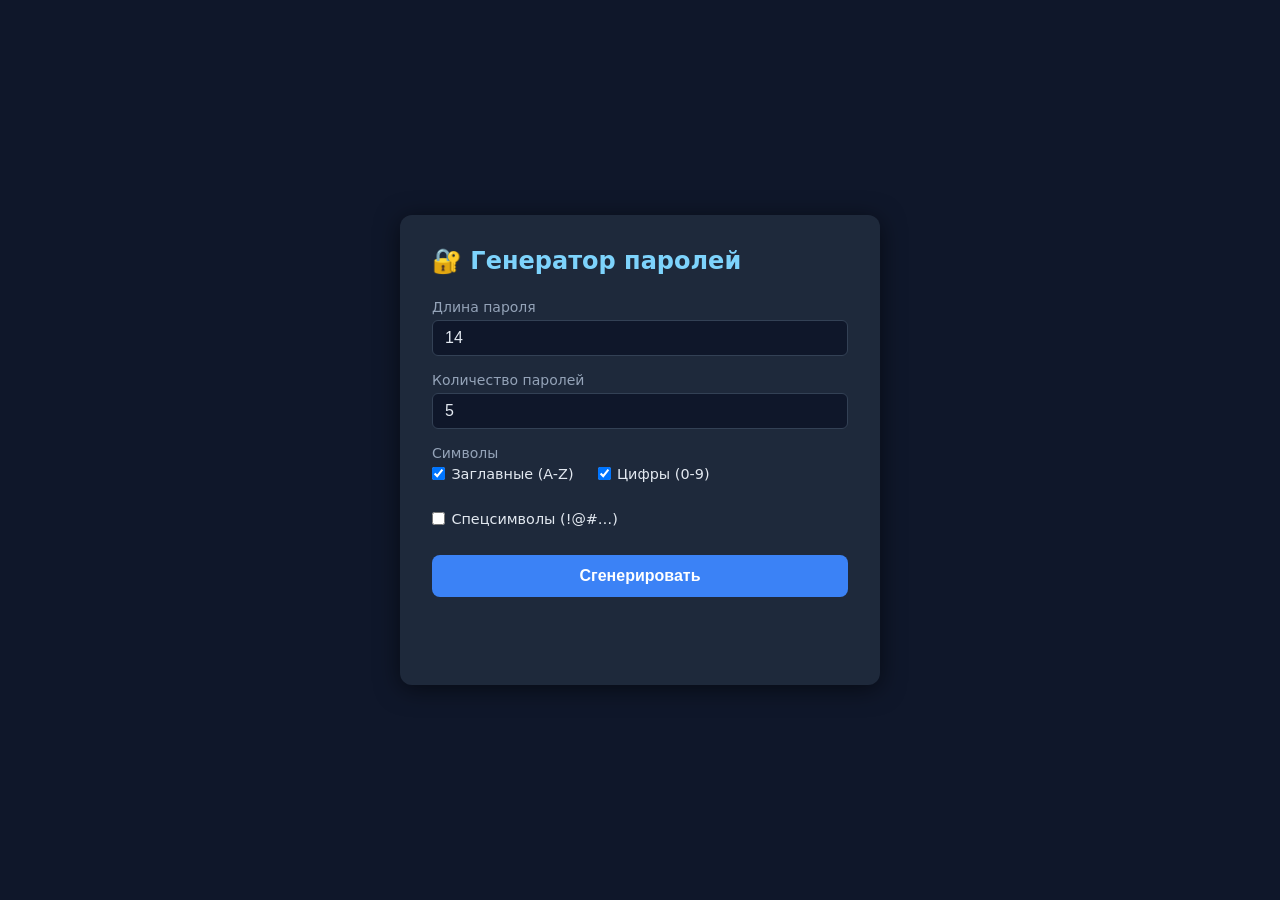
<file: ManatovIA/frontend/index.html>
<!DOCTYPE html>
<html lang="ru">
<head>
  <meta charset="UTF-8">
  <title>Генератор паролей</title>
  <style>
    * { box-sizing: border-box; margin: 0; padding: 0; }
    body { font-family: system-ui, sans-serif; background: #0f172a; color: #e2e8f0; min-height: 100vh; display: flex; align-items: center; justify-content: center; }
    .card { background: #1e293b; border-radius: 12px; padding: 2rem; width: 480px; box-shadow: 0 4px 24px #0008; }
    h1 { font-size: 1.5rem; margin-bottom: 1.5rem; color: #7dd3fc; }
    .row { margin-bottom: 1rem; }
    label { display: block; font-size: .875rem; color: #94a3b8; margin-bottom: .3rem; }
    input[type=number] { width: 100%; padding: .5rem .75rem; border-radius: 6px; border: 1px solid #334155; background: #0f172a; color: #e2e8f0; font-size: 1rem; }
    .checks { display: flex; gap: 1.5rem; flex-wrap: wrap; }
    .checks label { display: flex; align-items: center; gap: .4rem; color: #e2e8f0; font-size: .9rem; cursor: pointer; }
    button { width: 100%; padding: .75rem; border-radius: 8px; border: none; background: #3b82f6; color: #fff; font-size: 1rem; font-weight: 600; cursor: pointer; margin-top: .5rem; }
    button:disabled { background: #1e40af; cursor: not-allowed; }
    #status { margin-top: 1.25rem; font-size: .9rem; color: #94a3b8; min-height: 1.2rem; }
    #results { margin-top: 1rem; }
    .pwd-item { background: #0f172a; border-radius: 6px; padding: .6rem .9rem; margin-bottom: .5rem; display: flex; justify-content: space-between; align-items: center; font-family: monospace; font-size: .95rem; }
    .badge { font-size: .75rem; padding: .2rem .55rem; border-radius: 999px; font-family: system-ui; font-weight: 600; }
    .badge.weak   { background: #7f1d1d; color: #fca5a5; }
    .badge.medium { background: #78350f; color: #fcd34d; }
    .badge.strong { background: #14532d; color: #86efac; }
    .copy-btn { background: none; border: 1px solid #334155; color: #94a3b8; padding: .2rem .5rem; border-radius: 4px; cursor: pointer; font-size: .75rem; width: auto; margin-top: 0; }
    .copy-btn:hover { border-color: #7dd3fc; color: #7dd3fc; }
  </style>
</head>
<body>
<div class="card">
  <h1>🔐 Генератор паролей</h1>
  <form id="form">
    <div class="row">
      <label>Длина пароля</label>
      <input type="number" id="length" value="14" min="4" max="64">
    </div>
    <div class="row">
      <label>Количество паролей</label>
      <input type="number" id="count" value="5" min="1" max="20">
    </div>
    <div class="row">
      <label>Символы</label>
      <div class="checks">
        <label><input type="checkbox" id="upper" checked> Заглавные (A-Z)</label>
        <label><input type="checkbox" id="digits" checked> Цифры (0-9)</label>
        <label><input type="checkbox" id="special"> Спецсимволы (!@#…)</label>
      </div>
    </div>
    <button type="submit" id="btn">Сгенерировать</button>
  </form>
  <div id="status"></div>
  <div id="results"></div>
</div>

<script>
  const form = document.getElementById('form');
  const btn = document.getElementById('btn');
  const statusEl = document.getElementById('status');
  const resultsEl = document.getElementById('results');
  let pollTimer = null;

  form.addEventListener('submit', async (e) => {
    e.preventDefault();
    clearInterval(pollTimer);
    resultsEl.innerHTML = '';
    btn.disabled = true;
    statusEl.textContent = 'Отправляем задачу…';

    const body = {
      length:      parseInt(document.getElementById('length').value),
      count:       parseInt(document.getElementById('count').value),
      use_upper:   document.getElementById('upper').checked,
      use_digits:  document.getElementById('digits').checked,
      use_special: document.getElementById('special').checked,
    };

    const res = await fetch('/api/generate', {
      method: 'POST',
      headers: { 'Content-Type': 'application/json' },
      body: JSON.stringify(body),
    });
    const { task_id } = await res.json();

    statusEl.textContent = 'Задача в очереди…';
    poll(task_id);
  });

  function poll(task_id) {
    pollTimer = setInterval(async () => {
      const res = await fetch(`/api/status/${task_id}`);
      const data = await res.json();

      if (data.status === 'running') {
        statusEl.textContent = 'Генерируем…';
      } else if (data.status === 'done') {
        clearInterval(pollTimer);
        statusEl.textContent = `Готово — ${data.passwords.length} паролей`;
        btn.disabled = false;
        render(data.passwords);
      }
    }, 1000);
  }

  function render(passwords) {
    resultsEl.innerHTML = '';
    passwords.forEach(p => {
      const item = document.createElement('div');
      item.className = 'pwd-item';

      const pwdSpan = document.createElement('span');
      pwdSpan.textContent = p.password;

      const controls = document.createElement('div');
      controls.style.cssText = 'display:flex;gap:.5rem;align-items:center';

      const badge = document.createElement('span');
      badge.className = `badge ${p.strength}`;
      badge.textContent = p.strength;

      const copyBtn = document.createElement('button');
      copyBtn.className = 'copy-btn';
      copyBtn.textContent = 'copy';
      copyBtn.addEventListener('click', () => navigator.clipboard.writeText(p.password));

      controls.appendChild(badge);
      controls.appendChild(copyBtn);
      item.appendChild(pwdSpan);
      item.appendChild(controls);
      resultsEl.appendChild(item);
    });
  }
</script>
</body>
</html>
</file>
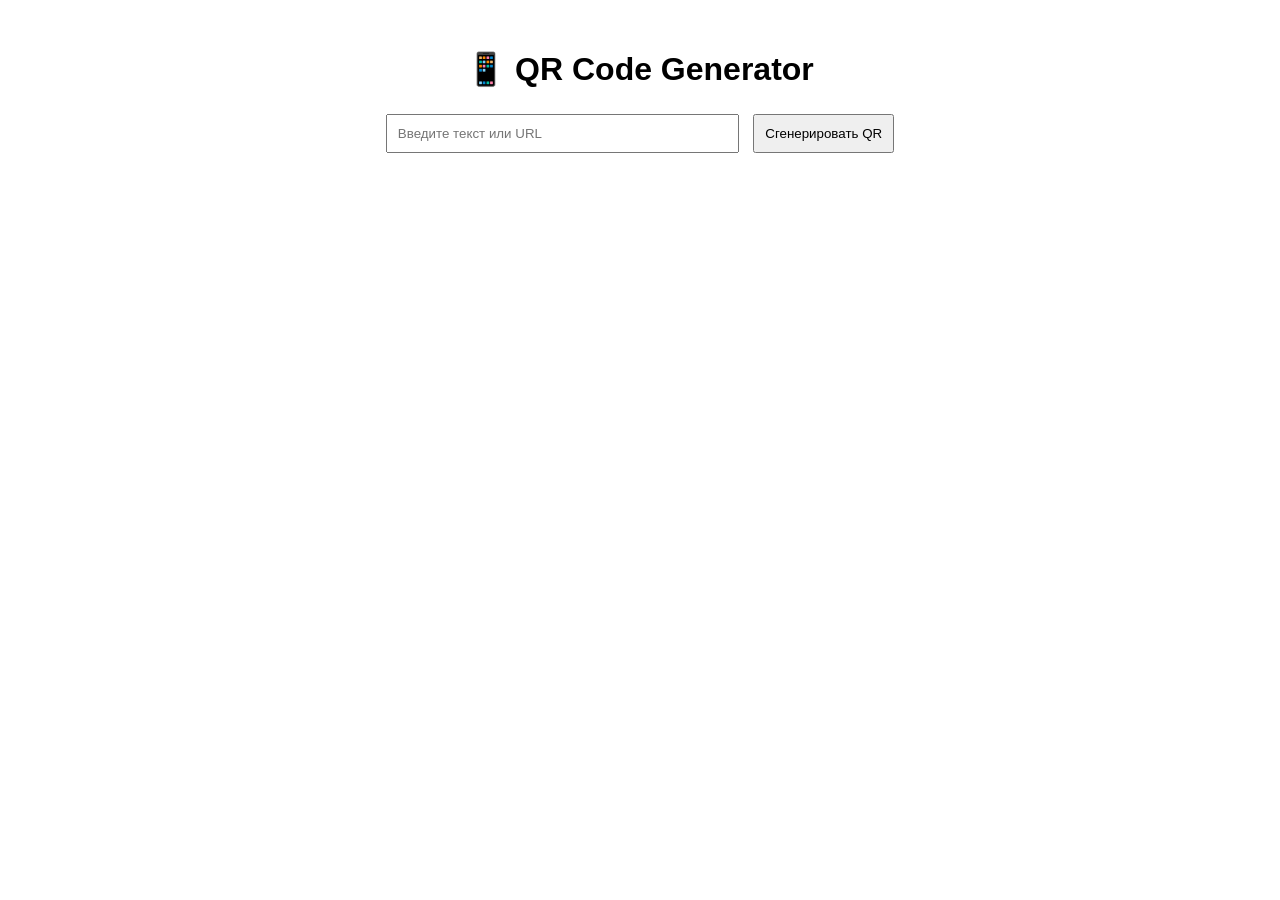
<file: PolyanskyS_105/frontend/index.html>
<!DOCTYPE html>
<html>
<head>
    <title>QR Code Generator</title>
    <style>
        body { font-family: Arial; max-width: 600px; margin: 50px auto; text-align: center; }
        input, button { padding: 10px; margin: 5px; }
        img { margin-top: 20px; border: 1px solid #ddd; padding: 10px; }
    </style>
</head>
<body>
    <h1>📱 QR Code Generator</h1>
    <input type="text" id="text" placeholder="Введите текст или URL" size="40">
    <button onclick="generateQR()">Сгенерировать QR</button>
    <br>
    <div id="result"></div>

    <script>
        async function generateQR() {
            const text = document.getElementById('text').value;
            if (!text) {
                alert('Введите текст!');
                return;
            }

            const response = await fetch('/generate', {
                method: 'POST',
                headers: { 'Content-Type': 'application/json' },
                body: JSON.stringify({ text: text })
            });

            const data = await response.json();
            document.getElementById('result').innerHTML = 
                `<h3>Ваш QR-код:</h3><img src="data:image/png;base64,${data.qr}" />`;
        }
    </script>
</body>
</html>
</file>
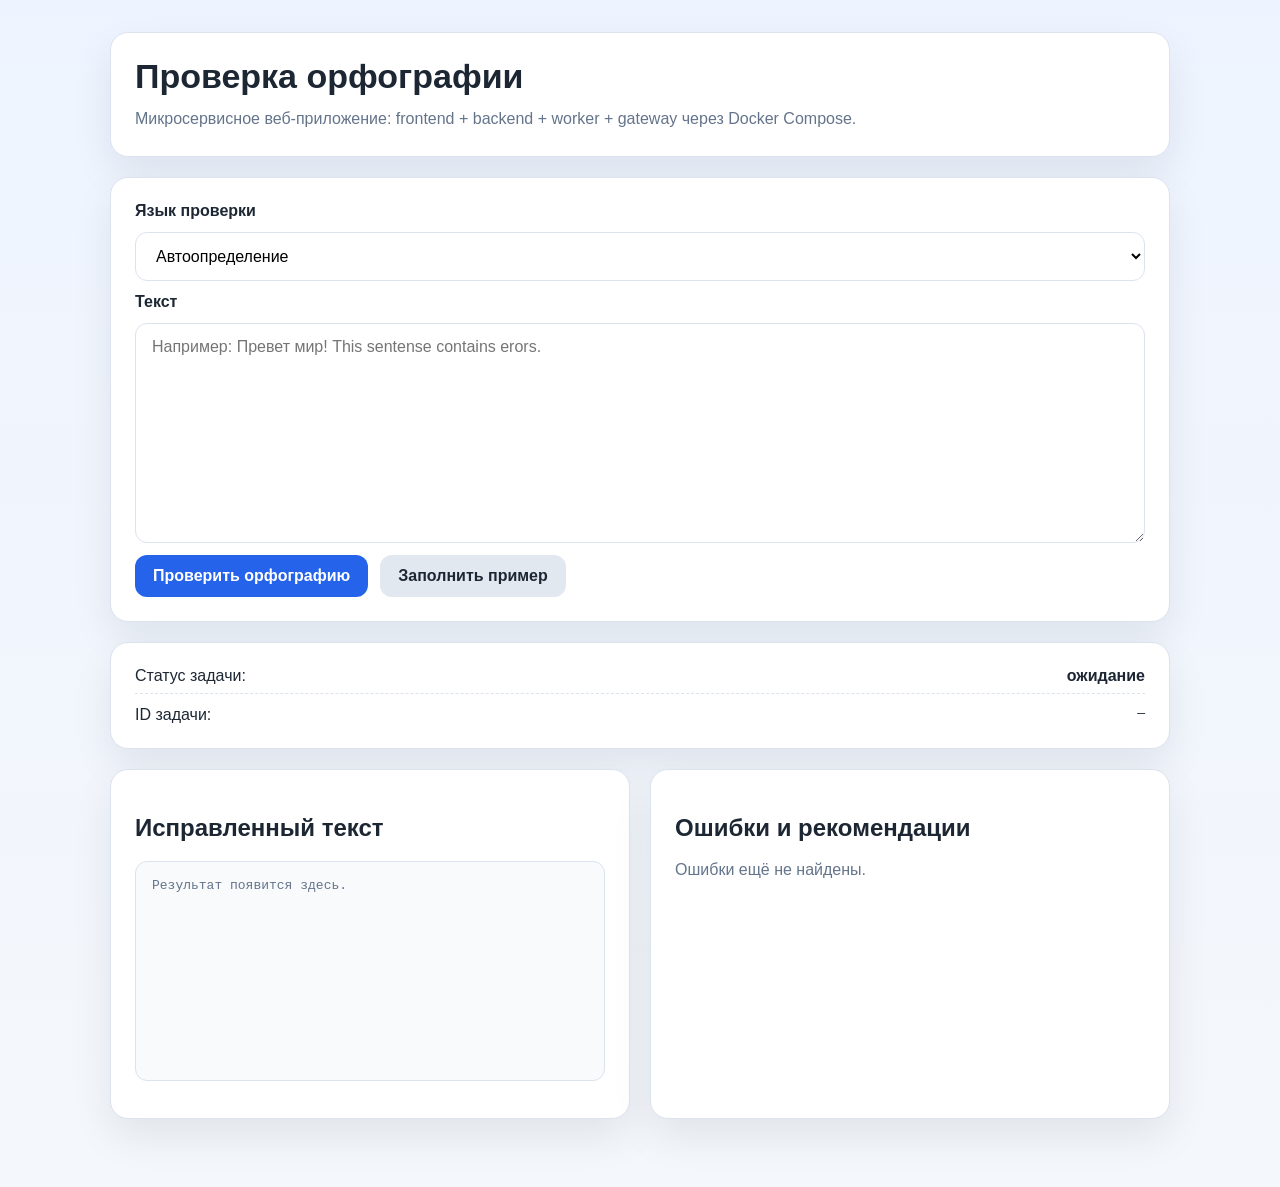
<file: StrelnikovaDA/frontend/index.html>
<!doctype html>
<html lang="ru">
<head>
  <meta charset="UTF-8">
  <meta name="viewport" content="width=device-width, initial-scale=1.0">
  <title>Проверка орфографии</title>
  <link rel="stylesheet" href="style.css">
</head>
<body>
  <main class="page">
    <section class="card hero">
      <h1>Проверка орфографии</h1>
      <p class="subtitle">
        Микросервисное веб-приложение: frontend + backend + worker + gateway через Docker Compose.
      </p>
    </section>

    <section class="card form-card">
      <label for="language">Язык проверки</label>
      <select id="language">
        <option value="auto" selected>Автоопределение</option>
        <option value="ru">Русский</option>
        <option value="en">English</option>
      </select>

      <label for="text">Текст</label>
      <textarea id="text" rows="10" placeholder="Например: Превет мир! This sentense contains erors."></textarea>

      <div class="actions">
        <button id="checkBtn">Проверить орфографию</button>
        <button id="fillDemoBtn" class="secondary">Заполнить пример</button>
      </div>
    </section>

    <section class="card status-card">
      <div class="status-row">
        <span>Статус задачи:</span>
        <strong id="taskStatus">ожидание</strong>
      </div>
      <div class="status-row">
        <span>ID задачи:</span>
        <code id="taskId">—</code>
      </div>
    </section>

    <section class="grid">
      <section class="card">
        <h2>Исправленный текст</h2>
        <pre id="correctedText" class="output empty">Результат появится здесь.</pre>
      </section>

      <section class="card">
        <h2>Ошибки и рекомендации</h2>
        <div id="issues" class="issues empty">Ошибки ещё не найдены.</div>
      </section>
    </section>
  </main>

  <script src="script.js"></script>
</body>
</html>
</file>
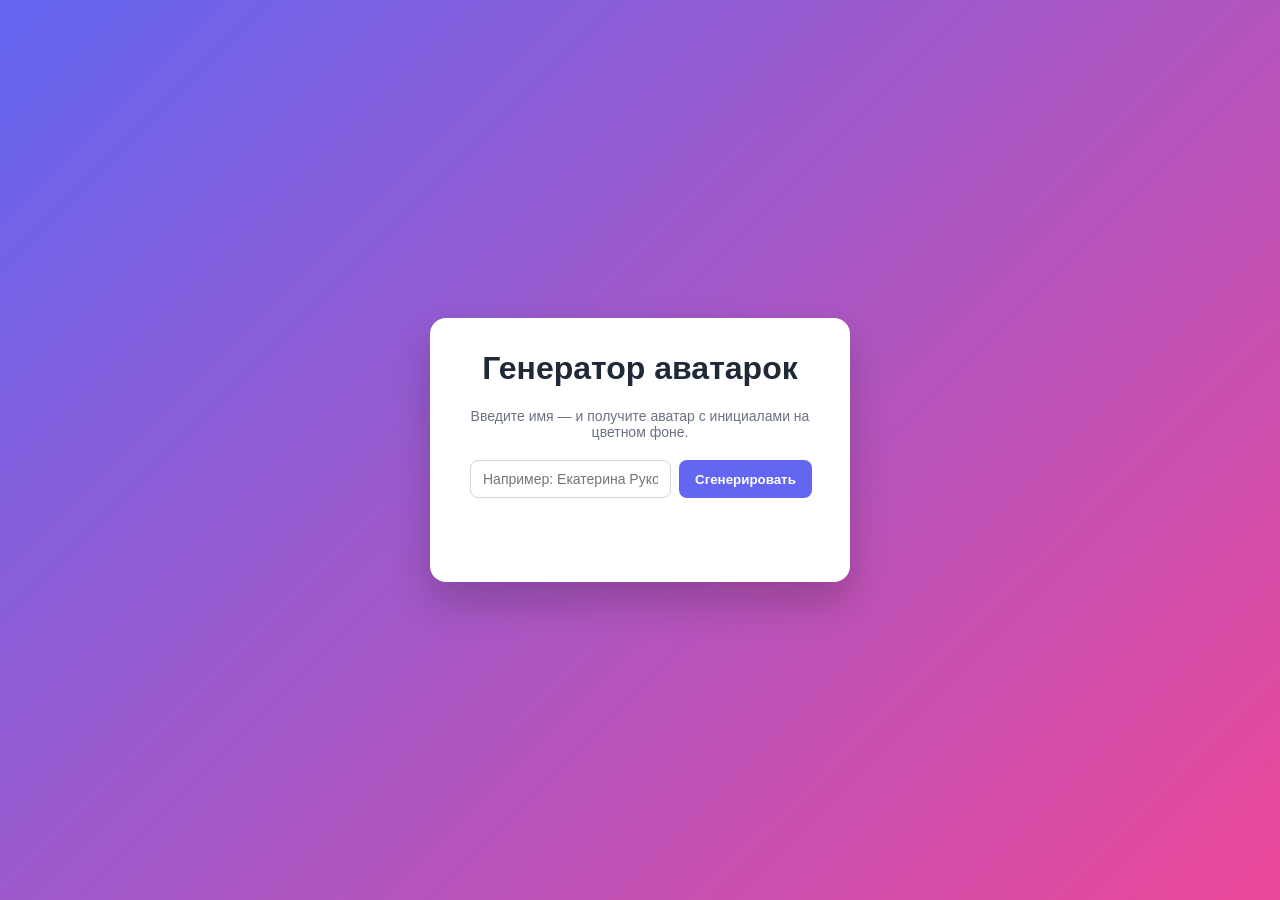
<file: РукосуеваЕД/frontend/index.html>
<!DOCTYPE html>
<html lang="ru">
<head>
  <meta charset="UTF-8" />
  <meta name="viewport" content="width=device-width, initial-scale=1.0" />
  <title>Генератор аватарок по имени</title>
  <link rel="stylesheet" href="style.css" />
</head>
<body>
  <main class="card">
    <h1>Генератор аватарок</h1>
    <p>Введите имя — и получите аватар с инициалами на цветном фоне.</p>

    <form id="avatar-form">
      <input type="text" id="name-input" placeholder="Например: Екатерина Рукосуева" required />
      <button type="submit">Сгенерировать</button>
    </form>

    <div id="status" class="status"></div>
    <div id="result"></div>
  </main>

  <script src="app.js"></script>
</body>
</html>
</file>
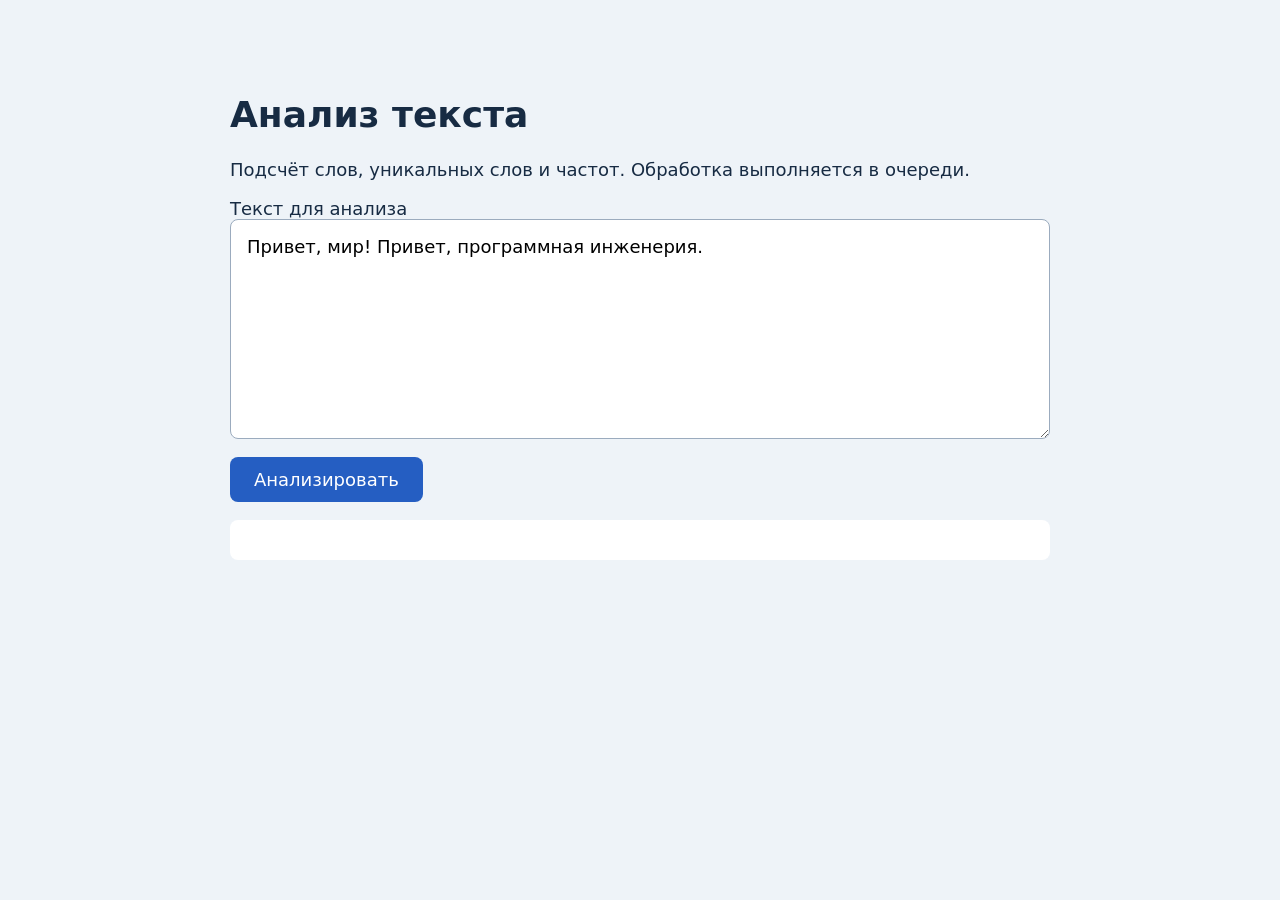
<file: СкляровКА/frontend/index.html>
<!doctype html><html lang="ru"><meta charset="utf-8"><meta name="viewport" content="width=device-width, initial-scale=1">
<title>Анализ текста</title><style>
body{font:18px system-ui;background:#eef3f8;color:#172b43;max-width:820px;margin:50px auto;padding:20px}
textarea{box-sizing:border-box;width:100%;height:220px;padding:16px;font:inherit;border:1px solid #9babbe;border-radius:8px}
button{font:inherit;padding:12px 24px;background:#255ec2;color:white;border:0;border-radius:8px;margin-top:14px;cursor:pointer}
button:disabled{opacity:.5}pre{white-space:pre-wrap;background:white;padding:20px;border-radius:8px}
</style><main><h1>Анализ текста</h1><p>Подсчёт слов, уникальных слов и частот. Обработка выполняется в очереди.</p>
<label for="text">Текст для анализа</label><textarea id="text" maxlength="200000">Привет, мир! Привет, программная инженерия.</textarea>
<button id="run">Анализировать</button><p id="status" role="status" aria-live="polite"></p><pre id="result"></pre></main>
<script>
const button=document.querySelector('#run'), status=document.querySelector('#status'), result=document.querySelector('#result');
async function request(url,options){const r=await fetch(url,options); const data=await r.json();if(!r.ok)throw Error(data.error||'Ошибка сервера');return data;}
button.onclick=async()=>{button.disabled=true;result.textContent='';try{
 const job=await request('/api/jobs',{method:'POST',headers:{'Content-Type':'application/json'},body:JSON.stringify({text:document.querySelector('#text').value})});
 for(let i=0;i<120;i++){status.textContent='Задача в обработке…';await new Promise(r=>setTimeout(r,500));
  const data=await request('/api/jobs/'+encodeURIComponent(job.id));
  if(data.status==='failed')throw Error(data.error);
  if(data.status==='done'){status.textContent='Готово';const a=data.result;result.textContent=`Символов: ${a.characters}\nСлов: ${a.words}\nУникальных слов: ${a.unique_words}\n\nЧастые слова:\n`+a.top_words.map(x=>x.word+': '+x.count).join('\n');return;}}
 throw Error('Обработка занимает больше минуты. Проверьте доступность обработчика.');
 }catch(e){status.textContent=e.message;}finally{button.disabled=false;}};
</script></html>
</file>
<file: StrelnikovaDA/frontend/style.css>
:root {
  color-scheme: light;
  --bg: #f4f7fb;
  --card: #ffffff;
  --text: #1d2733;
  --muted: #64748b;
  --accent: #2563eb;
  --accent-dark: #1d4ed8;
  --border: #dbe3ef;
  --success: #166534;
  --warning: #9a3412;
  --danger: #991b1b;
  --shadow: 0 18px 40px rgba(15, 23, 42, 0.08);
}

* {
  box-sizing: border-box;
}

body {
  margin: 0;
  font-family: Inter, Arial, sans-serif;
  background: linear-gradient(180deg, #eef4ff 0%, var(--bg) 100%);
  color: var(--text);
}

.page {
  max-width: 1100px;
  margin: 0 auto;
  padding: 32px 20px 48px;
}

.card {
  background: var(--card);
  border: 1px solid var(--border);
  border-radius: 18px;
  box-shadow: var(--shadow);
  padding: 24px;
  margin-bottom: 20px;
}

.hero h1 {
  margin: 0 0 10px;
  font-size: 34px;
}

.subtitle {
  margin: 0;
  color: var(--muted);
  line-height: 1.6;
}

.form-card,
.status-card {
  display: flex;
  flex-direction: column;
  gap: 12px;
}

label {
  font-weight: 600;
}

textarea,
select,
button {
  font: inherit;
}

textarea,
select {
  width: 100%;
  border: 1px solid var(--border);
  border-radius: 12px;
  padding: 14px 16px;
  background: #fff;
}

textarea {
  resize: vertical;
  min-height: 220px;
}

.actions {
  display: flex;
  gap: 12px;
  flex-wrap: wrap;
}

button {
  border: none;
  border-radius: 12px;
  padding: 12px 18px;
  cursor: pointer;
  background: var(--accent);
  color: #fff;
  transition: 0.2s ease;
  font-weight: 600;
}

button:hover {
  background: var(--accent-dark);
}

button.secondary {
  background: #e2e8f0;
  color: var(--text);
}

button.secondary:hover {
  background: #cbd5e1;
}

button:disabled {
  opacity: 0.6;
  cursor: not-allowed;
}

.status-row {
  display: flex;
  justify-content: space-between;
  gap: 12px;
  border-bottom: 1px dashed var(--border);
  padding-bottom: 8px;
}

.status-row:last-child {
  border-bottom: none;
  padding-bottom: 0;
}

.grid {
  display: grid;
  gap: 20px;
  grid-template-columns: repeat(2, minmax(0, 1fr));
}

.output {
  white-space: pre-wrap;
  word-break: break-word;
  background: #f8fafc;
  border: 1px solid var(--border);
  border-radius: 12px;
  padding: 16px;
  min-height: 220px;
}

.issue {
  border: 1px solid var(--border);
  border-left: 5px solid var(--warning);
  border-radius: 12px;
  padding: 14px;
  margin-bottom: 12px;
  background: #fffaf5;
}

.issue strong {
  color: var(--danger);
}

.badge {
  display: inline-block;
  margin-top: 8px;
  margin-right: 8px;
  padding: 6px 10px;
  border-radius: 999px;
  background: #eff6ff;
  color: var(--accent-dark);
  border: 1px solid #bfdbfe;
  font-size: 14px;
}

.empty {
  color: var(--muted);
}

.success {
  color: var(--success);
}

.error {
  color: var(--danger);
}

@media (max-width: 900px) {
  .grid {
    grid-template-columns: 1fr;
  }
}
</file>
<file: РукосуеваЕД/frontend/style.css>
* {
  box-sizing: border-box;
}

body {
  margin: 0;
  min-height: 100vh;
  display: flex;
  align-items: center;
  justify-content: center;
  background: linear-gradient(135deg, #6366f1, #ec4899);
  font-family: "Segoe UI", Roboto, Arial, sans-serif;
}

.card {
  background: #ffffff;
  border-radius: 16px;
  padding: 32px 40px;
  max-width: 420px;
  width: 90%;
  box-shadow: 0 20px 40px rgba(0, 0, 0, 0.2);
  text-align: center;
}

h1 {
  margin-top: 0;
  color: #1f2937;
}

p {
  color: #6b7280;
  font-size: 14px;
}

form {
  display: flex;
  gap: 8px;
  margin: 20px 0;
}

input[type="text"] {
  flex: 1;
  padding: 10px 12px;
  border: 1px solid #d1d5db;
  border-radius: 8px;
  font-size: 14px;
}

button {
  padding: 10px 16px;
  border: none;
  border-radius: 8px;
  background: #6366f1;
  color: white;
  font-weight: 600;
  cursor: pointer;
  transition: background 0.2s;
}

button:hover {
  background: #4f46e5;
}

.status {
  min-height: 20px;
  color: #374151;
  font-size: 14px;
  margin-bottom: 12px;
}

.avatar {
  width: 160px;
  height: 160px;
  border-radius: 50%;
  box-shadow: 0 8px 20px rgba(0, 0, 0, 0.15);
}
</file>
